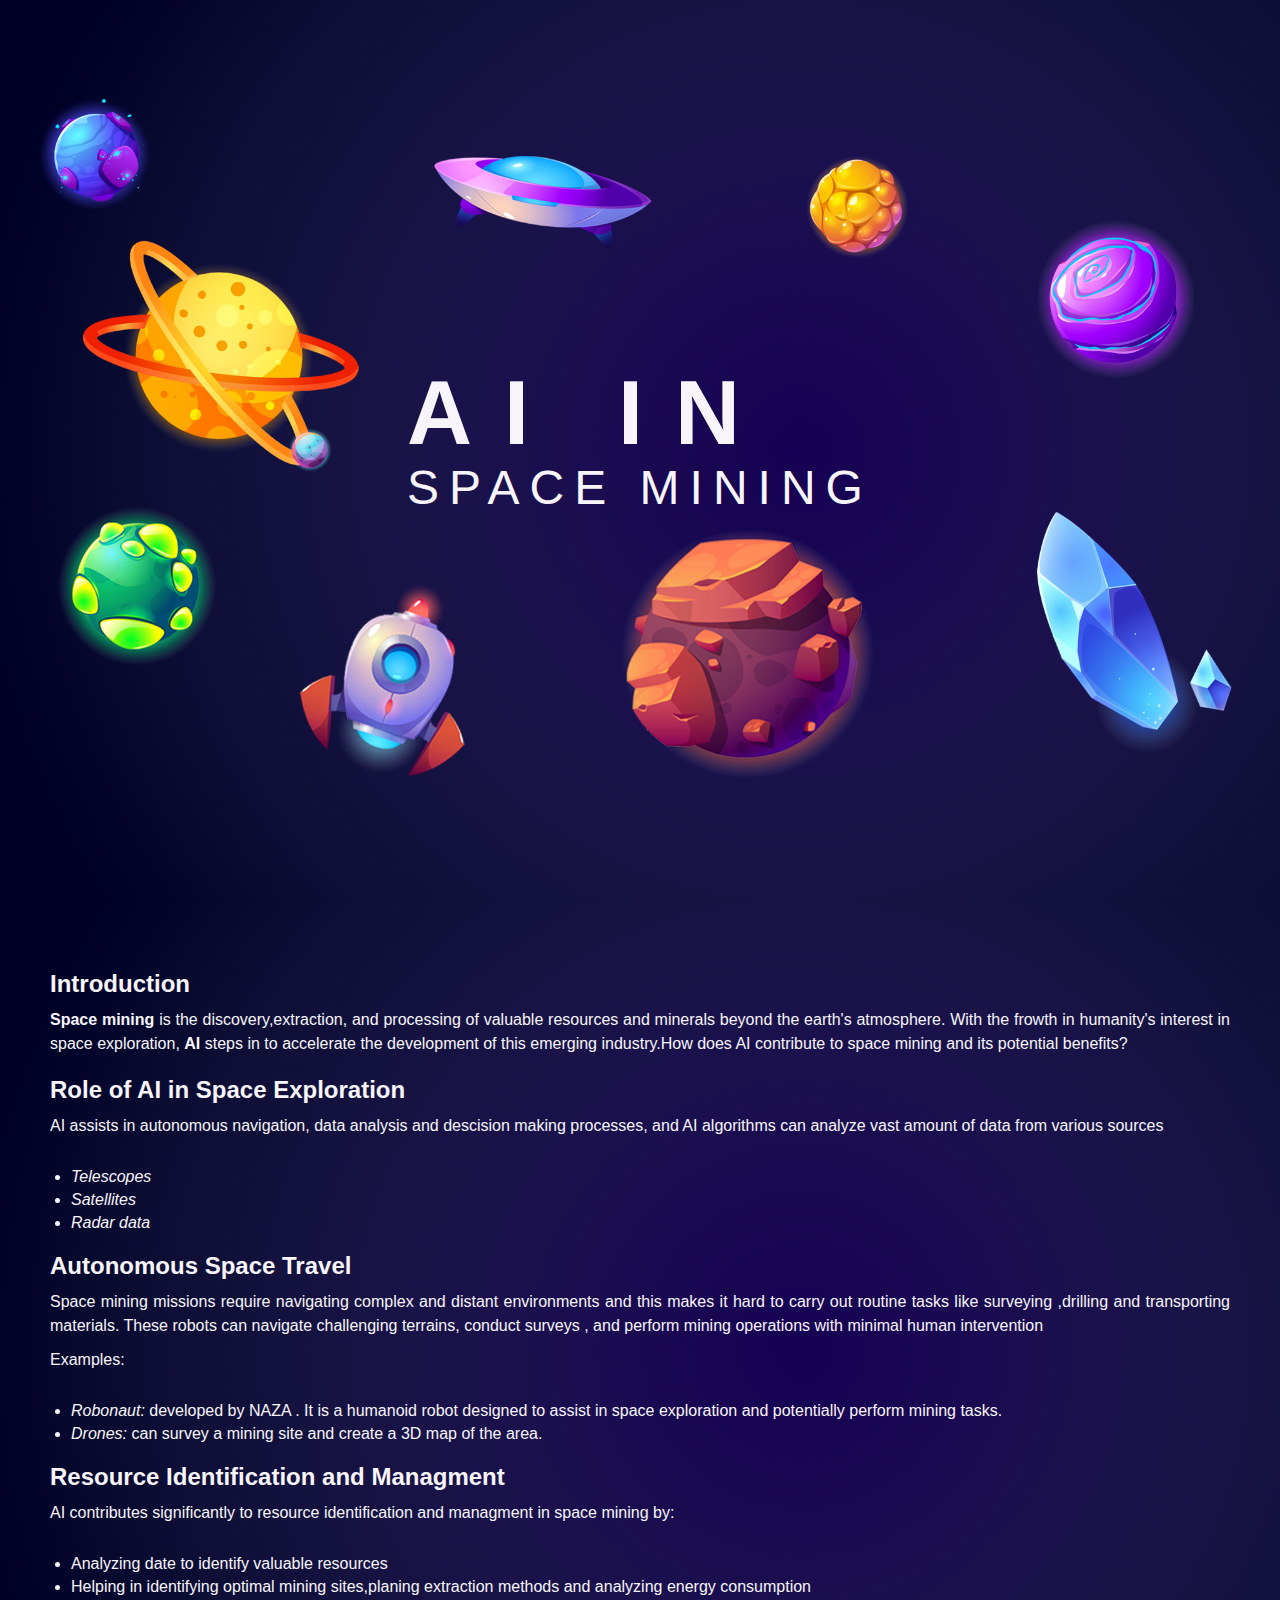
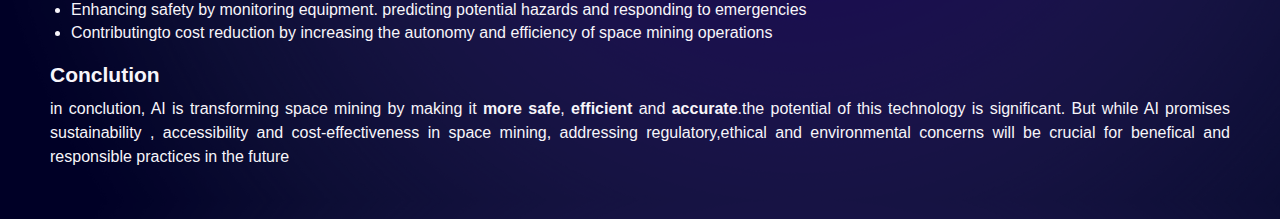
<file: index.html>
<!DOCTYPE html>
<html lang="en" dir="ltr">
  <head>
    <meta charset="utf-8">
    <meta name="viewport" content="width=device-width, initial-scale=1.0">
    <link rel="stylesheet" href="style.css">
    <title>AI in space mining </title>
  </head>
  <body>
    <div class="container">
        
        <h2 class="object" data-value="3">AI in<br><span>space mining</span></h2>
        <img src="1.png" class="object" data-value="-2" alt="">
        <img src="2.png" class="object" data-value="6" alt="">
        <img src="3.png" class="object" data-value="4" alt="">
        <img src="4.png" class="object" data-value="-6" alt="">
        <img src="5.png" class="object" data-value="8" alt="">
        <img src="6.png" class="object" data-value="-4" alt="">
        <img src="7.png" class="object" data-value="5" alt="">
        <img src="8.png" class="object" data-value="-9" alt="">
        <img src="9.png" class="object" data-value="-5" alt="">
      </div>
      <div class="sec">
        <h2> Introduction </h2>
        <p><strong>Space mining</strong> is the discovery,extraction, and processing of valuable resources and minerals beyond the earth's atmosphere. With the frowth in humanity's interest in space exploration, <strong>AI</strong> steps in to accelerate the development of this emerging industry.How does AI contribute to space mining and its potential benefits?</p>
        
        <h2> Role of AI in Space Exploration</h2>
        <p>AI assists in autonomous navigation, data analysis and  descision making processes, and AI  algorithms can analyze vast amount of data from various sources </p>
        <ul>
            <li><em>Telescopes</em></li>
            <li><em>Satellites</em></li>
            <li><em>Radar data</em></li>
        </ul>
        <h2>Autonomous Space Travel</h2>
        <p>Space mining missions require navigating complex and distant environments and this makes it hard to carry out routine tasks like surveying ,drilling and transporting materials. 
            These robots can navigate challenging terrains, conduct surveys , and perform mining operations with minimal human intervention</p>
        <p>Examples:</p>
        <ul>
            <li><em>Robonaut:</em> developed by NAZA . It is a humanoid robot designed to assist in space exploration and potentially perform mining tasks.</li>
            <li><em>Drones:</em> can survey a mining site and create a 3D map of the area.</li>

        </ul>
        <h2>Resource Identification and Managment</h2>
        <p>AI contributes significantly to resource identification and managment in space mining by:</p>
        <ul>
            <li>Analyzing date to identify valuable resources</li>
            <li>Helping in identifying optimal mining sites,planing extraction methods and  analyzing energy consumption</li>
            <li>Enhancing safety by monitoring equipment. predicting potential hazards and responding to emergencies</li>
            <li>Contributingto cost reduction by increasing the autonomy and efficiency of space mining operations </li>
            
        </ul>
        <h3>Conclution</h3>
        <p>in conclution, AI is transforming space mining by making it <strong>more safe</strong>, <strong>efficient</strong> and <strong>accurate</strong>.the potential of this technology is significant. But while AI promises sustainability , accessibility and cost-effectiveness in space mining, addressing regulatory,ethical and environmental concerns will be crucial for benefical and responsible practices in the future</p>
      </div>
  
      <script type="text/javascript">
      document.addEventListener("mousemove", parallax);
      function parallax(e){
        document.querySelectorAll(".object").forEach(function(move){
  
          var moving_value = move.getAttribute("data-value");
          var x = (e.clientX * moving_value) / 250;
          var y = (e.clientY * moving_value) / 250;
  
          move.style.transform = "translateX(" + x + "px) translateY(" + y + "px)";
        });
      }
      </script>
    
   
     
  </body>
</html>
</file>
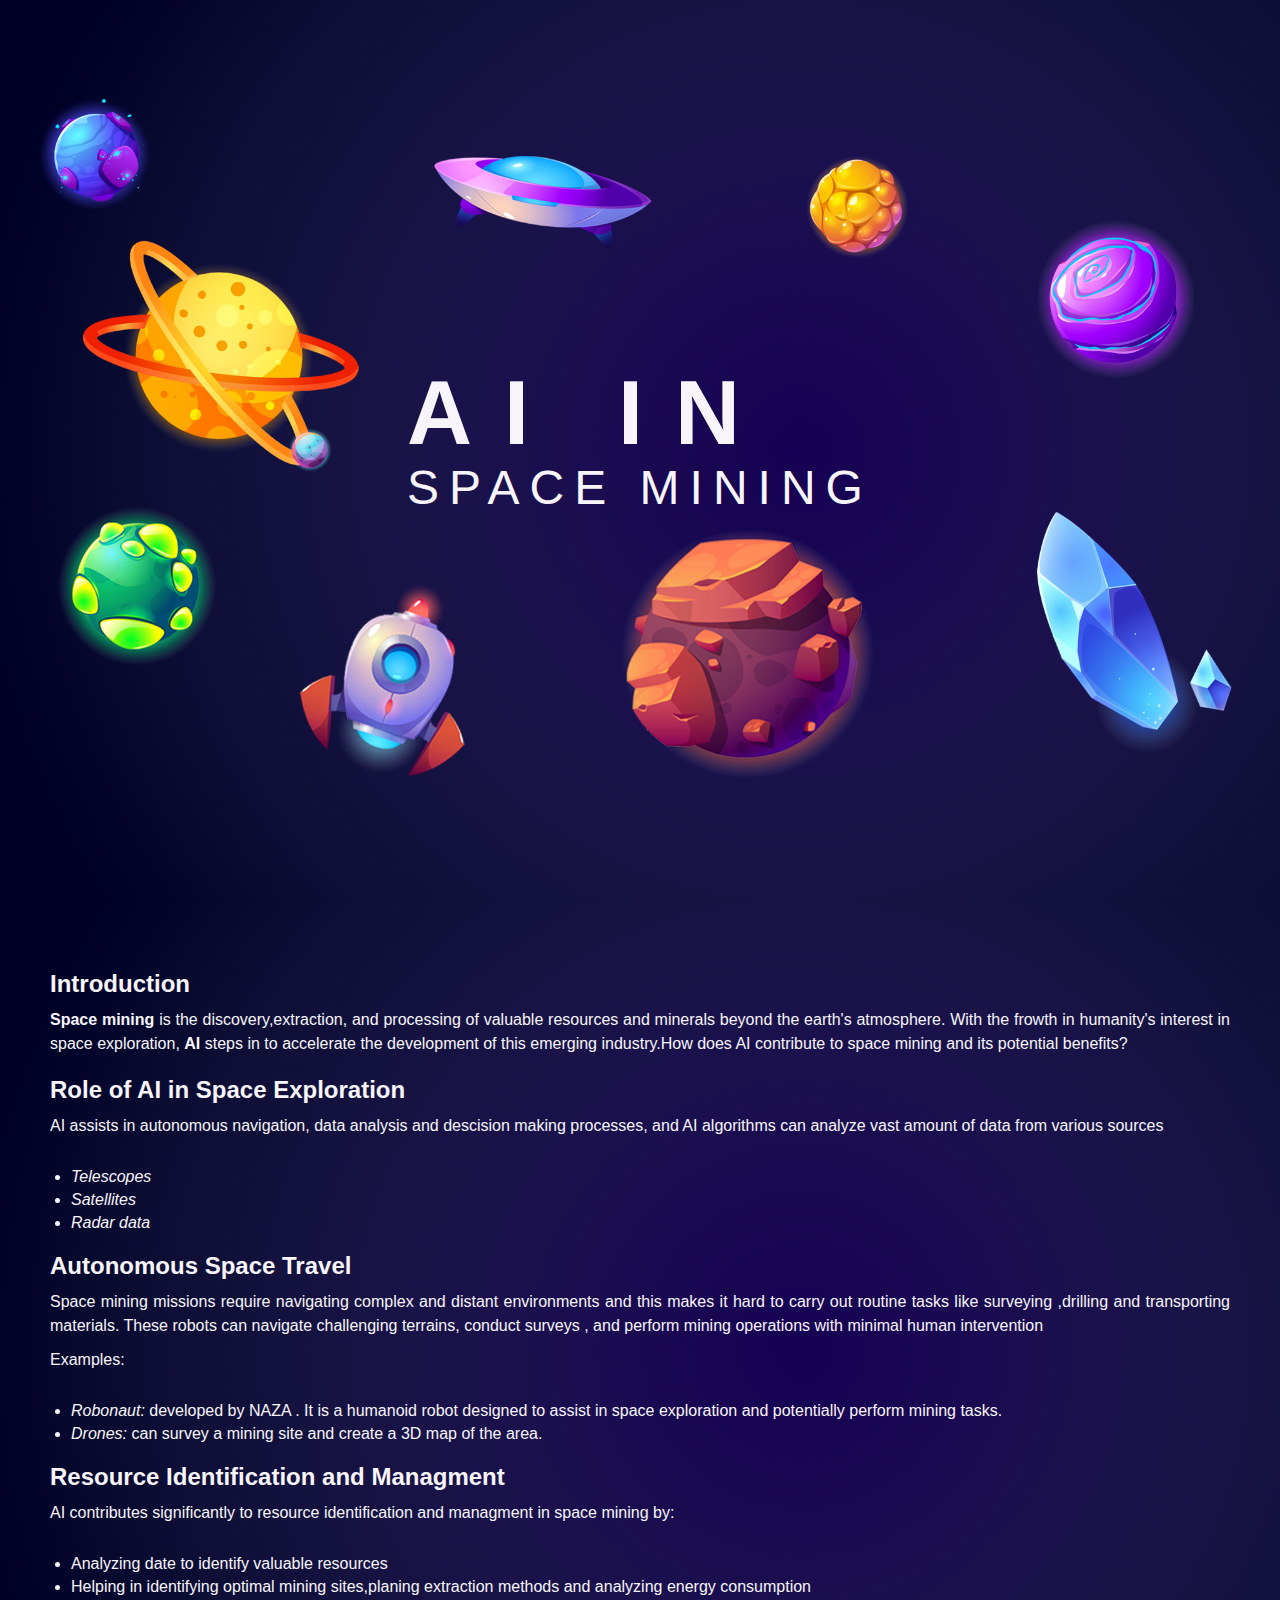
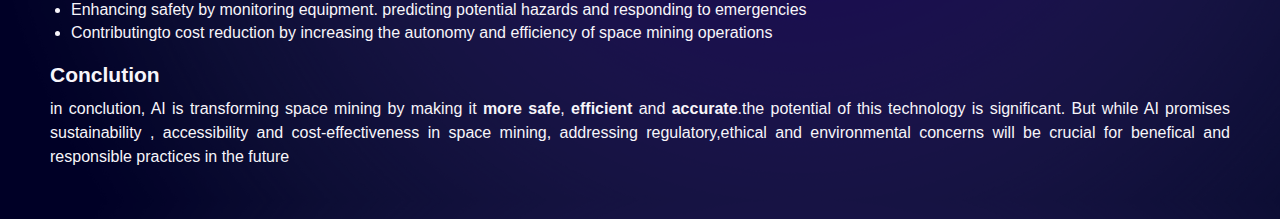
<file: INDEX1.HTML>
<!DOCTYPE html>
<html lang="en" dir="ltr">
  <head>
    <meta charset="utf-8">
    <meta name="viewport" content="width=device-width, initial-scale=1.0">
    <link rel="stylesheet" href="style.css">
    <title>AI in space mining </title>
  </head>
  <body>
    <div class="container">
        
        <h2 class="object" data-value="3">AI in<br><span>space mining</span></h2>
        <img src="1.png" class="object" data-value="-2" alt="">
        <img src="2.png" class="object" data-value="6" alt="">
        <img src="3.png" class="object" data-value="4" alt="">
        <img src="4.png" class="object" data-value="-6" alt="">
        <img src="5.png" class="object" data-value="8" alt="">
        <img src="6.png" class="object" data-value="-4" alt="">
        <img src="7.png" class="object" data-value="5" alt="">
        <img src="8.png" class="object" data-value="-9" alt="">
        <img src="9.png" class="object" data-value="-5" alt="">
      </div>
      <div class="sec">
        <h2> Introduction </h2>
        <p><strong>Space mining</strong> is the discovery,extraction, and processing of valuable resources and minerals beyond the earth's atmosphere. With the frowth in humanity's interest in space exploration, <strong>AI</strong> steps in to accelerate the development of this emerging industry.How does AI contribute to space mining and its potential benefits?</p>
        
        <h2> Role of AI in Space Exploration</h2>
        <p>AI assists in autonomous navigation, data analysis and  descision making processes, and AI  algorithms can analyze vast amount of data from various sources </p>
        <ul>
            <li><em>Telescopes</em></li>
            <li><em>Satellites</em></li>
            <li><em>Radar data</em></li>
        </ul>
        <h2>Autonomous Space Travel</h2>
        <p>Space mining missions require navigating complex and distant environments and this makes it hard to carry out routine tasks like surveying ,drilling and transporting materials. 
            These robots can navigate challenging terrains, conduct surveys , and perform mining operations with minimal human intervention</p>
        <p>Examples:</p>
        <ul>
            <li><em>Robonaut:</em> developed by NAZA . It is a humanoid robot designed to assist in space exploration and potentially perform mining tasks.</li>
            <li><em>Drones:</em> can survey a mining site and create a 3D map of the area.</li>

        </ul>
        <h2>Resource Identification and Managment</h2>
        <p>AI contributes significantly to resource identification and managment in space mining by:</p>
        <ul>
            <li>Analyzing date to identify valuable resources</li>
            <li>Helping in identifying optimal mining sites,planing extraction methods and  analyzing energy consumption</li>
            <li>Enhancing safety by monitoring equipment. predicting potential hazards and responding to emergencies</li>
            <li>Contributingto cost reduction by increasing the autonomy and efficiency of space mining operations </li>
            
        </ul>
        <h3>Conclution</h3>
        <p>in conclution, AI is transforming space mining by making it <strong>more safe</strong>, <strong>efficient</strong> and <strong>accurate</strong>.the potential of this technology is significant. But while AI promises sustainability , accessibility and cost-effectiveness in space mining, addressing regulatory,ethical and environmental concerns will be crucial for benefical and responsible practices in the future</p>
      </div>
  
      <script type="text/javascript">
      document.addEventListener("mousemove", parallax);
      function parallax(e){
        document.querySelectorAll(".object").forEach(function(move){
  
          var moving_value = move.getAttribute("data-value");
          var x = (e.clientX * moving_value) / 250;
          var y = (e.clientY * moving_value) / 250;
  
          move.style.transform = "translateX(" + x + "px) translateY(" + y + "px)";
        });
      }
      </script>
    
   
     
  </body>
</html>
</file>
<file: style.css>
*{
    margin: 0;
    padding: 0;
    box-sizing: border-box;
  }
  
  body{
    font-family: "Segoe UI", sans-serif;
    background: url(bg.png);
    background-size: cover;
    height: 100vh;
  }
  
  .container{
    position: relative;
    width: 100%;
    height: 100%;
    display: flex;
    justify-content: center;
    align-items: center;
    overflow: hidden;
  }
  
  .container img{
    position: absolute;
    width: 100%;
    height: 100%;
    top: 0;
    left: 0;
    object-fit: contain;
  }
  
  .container h2{
    z-index: 1;
    position: relative;
    color: #f7f5fa;
    font-size: 90px;
    text-transform: uppercase;
    font-weight: 900;
    letter-spacing: 32px;
    line-height: 60px;
  }
  
  .container h2 span{
    font-size: 48px;
    font-weight: 500;
    letter-spacing: 10px;
  }
  
  @media (max-width:800px){
    .container h2{
      font-size: 60px;
      letter-spacing: 19px;
      line-height: 35px;
    }
  
    .container h2 span{
      font-size: 26px;
    }
  }
  .sec{

    max-width: 2000px;
    margin: 0 auto;
    padding: 50px;
    font-family: "Segoe UI", sans-serif;
    text-align: justify;
    color :#f7f5fa
    
  }
  .sec h2 {
    font-size: 24px;
    font-weight: bold;
    margin-top: 20px;
   
  }
  .sec h3 {
    font-size: 21px;
    font-weight: bold;
    margin-top: 21px;

  }

  .sec p {
    margin-top: 10px;
    line-height: 1.5;
  

  }

  .sec strong {
    font-weight: bold;
  
  }

  .sec em {
    font-style: italic;

  }

  .sec ul {
    margin-top: 30px;
    list-style-type: disc;
    padding-left: 21px;
 
  }

  .sec ul li {
    margin-top: 5px;
 
  }
  
  @media (max-width: 800px) {
    .sec h2 {
      font-size: 20px;
    }
    .sec h3 {
      font-size: 20px;
    }
    .sec p {
      font-size: 16px;
    }
    .sec ul {
      font-size: 16px;
    }

  }
</file>
